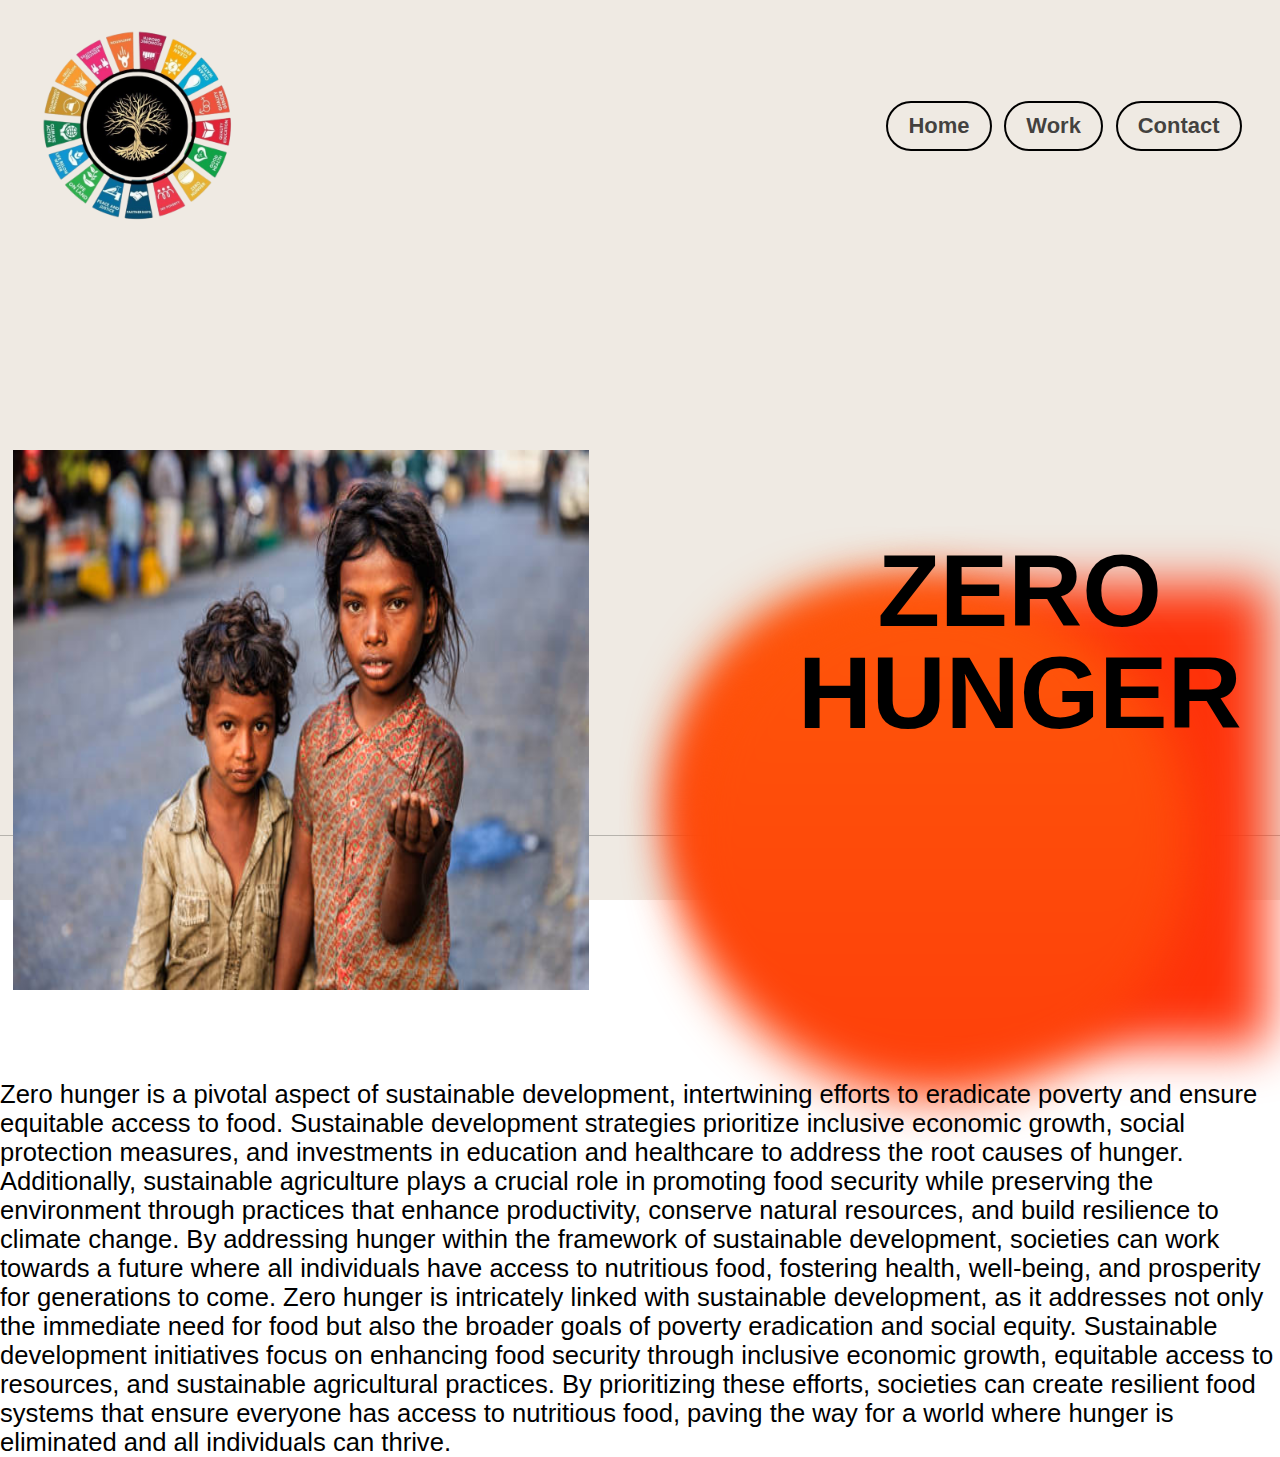
<file: template.html>
<html lang = "en">
<head>
<title> HarmonyGoals</title>
<meta name = "viewport" content = "width=device-width, initial-scale = 1">

<link rel="stylesheet" href="template.css">
</head>
<body>

    <div id="main">

        <div id="page1" class="">
            <nav>
                <a href="index.html"><img src="logo2-removebg-preview.png"
                    alt="" width="200px"></a>
                <div id="nav-part2">
                    <h4><a href="contact.js">Home</a></h4>
                    <h4><a href="work.html">Work</a></h4>
                    
                    <h4><a href="contact.html">Contact</a></h4>
                </div>
            
            </nav>
            <div id="center">
                <div id="left">
                   <img src="pp.jpg" alt="">
                <div id="right" style="z-index: 12; text-align:right ;">
                    <h1>ZERO <br>HUNGER
                          </h1>
                </div>

            </div>
            
            <div id="hero-shape">
                <div id="hero-1"></div>
                <div id="hero-2"></div>
                <div id="hero-3"></div>
            </div>
         <div class="content"><p>
            
Zero hunger is a pivotal aspect of sustainable development, intertwining efforts to eradicate poverty and ensure equitable access to food. Sustainable development strategies prioritize inclusive economic growth, social protection measures, and investments in education and healthcare to address the root causes of hunger. Additionally, sustainable agriculture plays a crucial role in promoting food security while preserving the environment through practices that enhance productivity, conserve natural resources, and build resilience to climate change. By addressing hunger within the framework of sustainable development, societies can work towards a future where all individuals have access to nutritious food, fostering health, well-being, and prosperity for generations to come.

Zero hunger is intricately linked with sustainable development, as it addresses not only the immediate need for food but also the broader goals of poverty eradication and social equity. Sustainable development initiatives focus on enhancing food security through inclusive economic growth, equitable access to resources, and sustainable agricultural practices. By prioritizing these efforts, societies can create resilient food systems that ensure everyone has access to nutritious food, paving the way for a world where hunger is eliminated and all individuals can thrive.

</p></div>
           
        </div>
</file>
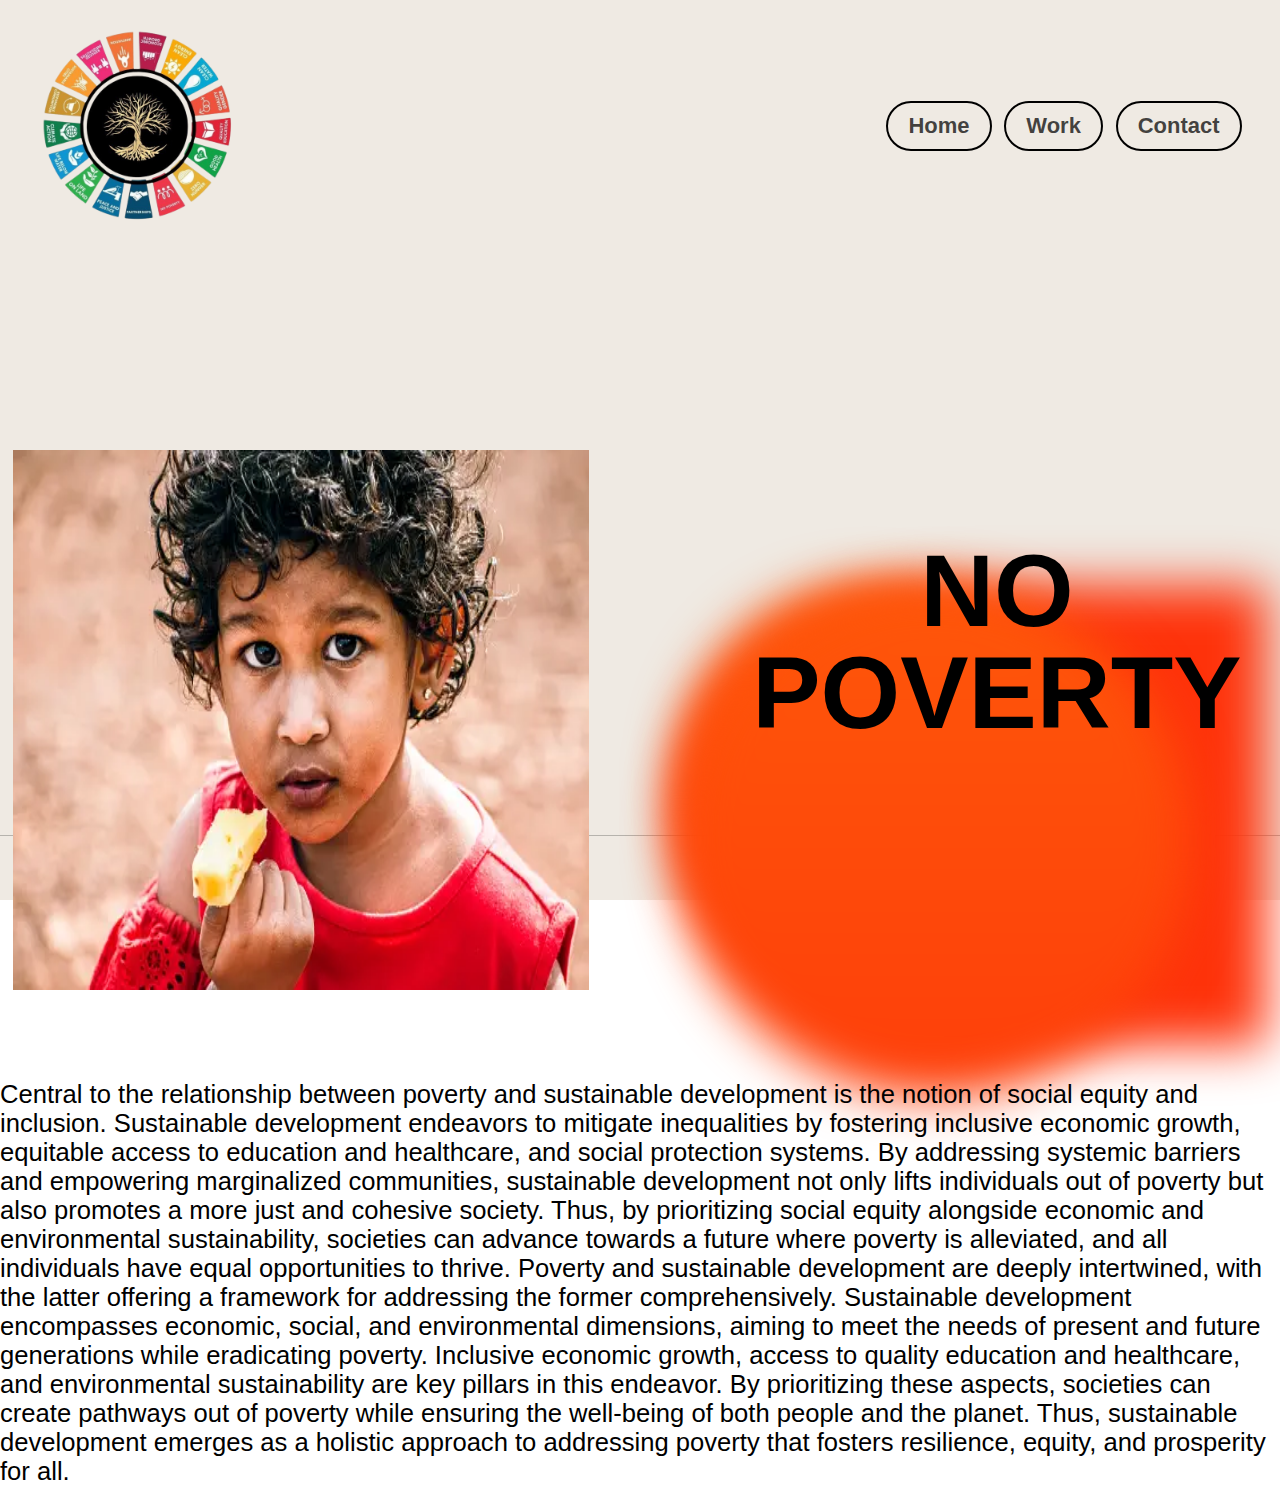
<file: tempplate2.html>
<html lang = "en">
<head>
<title> HarmonyGoals</title>
<meta name = "viewport" content = "width=device-width, initial-scale = 1">

<link rel="stylesheet" href="template.css">
</head>
<body>

    <div id="main">

        <div id="page1" class="">
            <nav>
                <a href="index.html"><img src="logo2-removebg-preview.png"
                    alt="" width="200px"></a>
                <div id="nav-part2">
                    <h4><a href="contact.js">Home</a></h4>
                    <h4><a href="work.html">Work</a></h4>
                    
                    <h4><a href="contact.html">Contact</a></h4>
                </div>
            
            </nav>
            <div id="center">
                <div id="left">
                   <img src="11.webp" alt="">
                <div id="right" style="z-index: 12; text-align:right ;">
                    <h1>NO <br>POVERTY
                          </h1>
                </div>

            </div>
            
            <div id="hero-shape">
                <div id="hero-1"></div>
                <div id="hero-2"></div>
                <div id="hero-3"></div>
            </div>
         <div class="content"><p>
            Central to the relationship between poverty and sustainable development is the notion of social equity and inclusion. Sustainable development endeavors to mitigate inequalities by fostering inclusive economic growth, equitable access to education and healthcare, and social protection systems. By addressing systemic barriers and empowering marginalized communities, sustainable development not only lifts individuals out of poverty but also promotes a more just and cohesive society. Thus, by prioritizing social equity alongside economic and environmental sustainability, societies can advance towards a future where poverty is alleviated, and all individuals have equal opportunities to thrive.
            
            
            
            
            
Poverty and sustainable development are deeply intertwined, with the latter offering a framework for addressing the former comprehensively. Sustainable development encompasses economic, social, and environmental dimensions, aiming to meet the needs of present and future generations while eradicating poverty. Inclusive economic growth, access to quality education and healthcare, and environmental sustainability are key pillars in this endeavor. By prioritizing these aspects, societies can create pathways out of poverty while ensuring the well-being of both people and the planet. Thus, sustainable development emerges as a holistic approach to addressing poverty that fosters resilience, equity, and prosperity for all.



</p></div>
           
        </div>
</file>
<file: template.css>
* {
    margin: 0;
    padding: 0;
    box-sizing: border-box;
    font-family: 'Trebuchet MS', 'Lucida Sans Unicode', 'Lucida Grande', 'Lucida Sans', Arial, sans-serif;

}

html, body {
    height: 100%;
    width: 100%;
}

#main {
    
    position: relative;
    z-index: 10;
}

#page1 {
    min-height: 100vh;

    width: 100%;
    background-color: #EFEAE3;
    position: relative;
    padding: 0 0vw;
}

nav {
    padding: 2vw 3vw;
    width: 100%;
    display: flex;
    align-items: center;
    position: relative;
    z-index: 100;
    justify-content: space-between;
}

#nav-part2 {
    display: flex;
    align-items: center;
    gap: 1vw;
}

#nav-part2 h4 {
    padding: 10px 20px;
    border: 2px solid #000000;
    border-radius: 50px;
    font-weight: 900;
    color: #000000;
    transition: all ease 0.4s;
    position: relative;
    font-size: 22px;
    overflow: hidden;
}

#nav-part2 h4::after {
    content: "";
    position: absolute;
    height: 100%;
    width: 100%;
    background-color: black;
    left: 0;
    bottom: -100%;
    border-radius: 50%;
    transition: all ease 0.4s;
}

#nav-part2 h4:hover::after {
    bottom: 0;
    border-radius: 0;
}

#nav-part2 h4 a {
    color: #000000bb;
    text-decoration: none;
    position: relative;
    z-index: 9;
}

#nav-part2 h4:hover a {
    color: #fff;
}

nav h3 {
    display: none;
}

#center {
    height: 65vh;
    width: 100%;
    
    display: flex;
    align-items: flex-end;
    justify-content: space-between;
    border-bottom: 1px solid #0000003c;
    padding-bottom: 2.5vw;
}

#left img {
    width: 45vw;
    position: absolute;
    top: 50vh;
    height: 60vh;
    left: 1vw;

}

#center h1 {
    font-size: 8vw;
    text-align: CENTER;
    line-height: 8vw;
    margin-bottom: 10vh;
    z-index: 20;
    padding-right: 2vw;
    position: absolute;
    right: 1vw;
    top: 60vh;
}




#hero-shape {
    position: absolute;
    width: 46vw;
    height: 36vw;
    right: 1vw;
    top: 65vh;
}

#hero-1 {
    background-color: #FE320A;
    height: 100%;
    width: 100%;
    border-top-left-radius: 50%;
    border-bottom-left-radius: 50%;
    position: absolute;
    filter: blur(25px);
}

#hero-2 {
    background: linear-gradient(#fe570a, #fe3f0a);
padding-right: 12vw;
    height: 30vw;
    width: 30vw;
    border-radius: 50%;
    position: absolute;
    animation-name: anime2;
    animation-duration: 5s;
    animation-timing-function: linear;
    animation-iteration-count: infinite;
    animation-direction: alternate;
    filter: blur(25px);
    
}

#hero-3 {
    background: linear-gradient(#fe570a, #fe3f0a);
    height: 40vw;
    position: absolute;
    width: 40vw;
    border-radius: 50%;
    filter: blur(25px);
    animation-name: anime1;
    animation-duration: 4s;
    animation-timing-function: linear;
    animation-iteration-count: infinite;
    animation-direction: alternate;
}

@keyframes anime1 {
    from {
        transform: translate(4%, -70%);
    }

    to {
        transform: translate(-20%, 10%);
    }
}

@keyframes anime2 {
    from {
        transform: translate(20%, -20%);
    }

    to {
        transform: translate(-30%, 10%);
    }
}


.content
{
    position: absolute;
    top: 120vh;
    font-size: 2vw;
}
</file>
